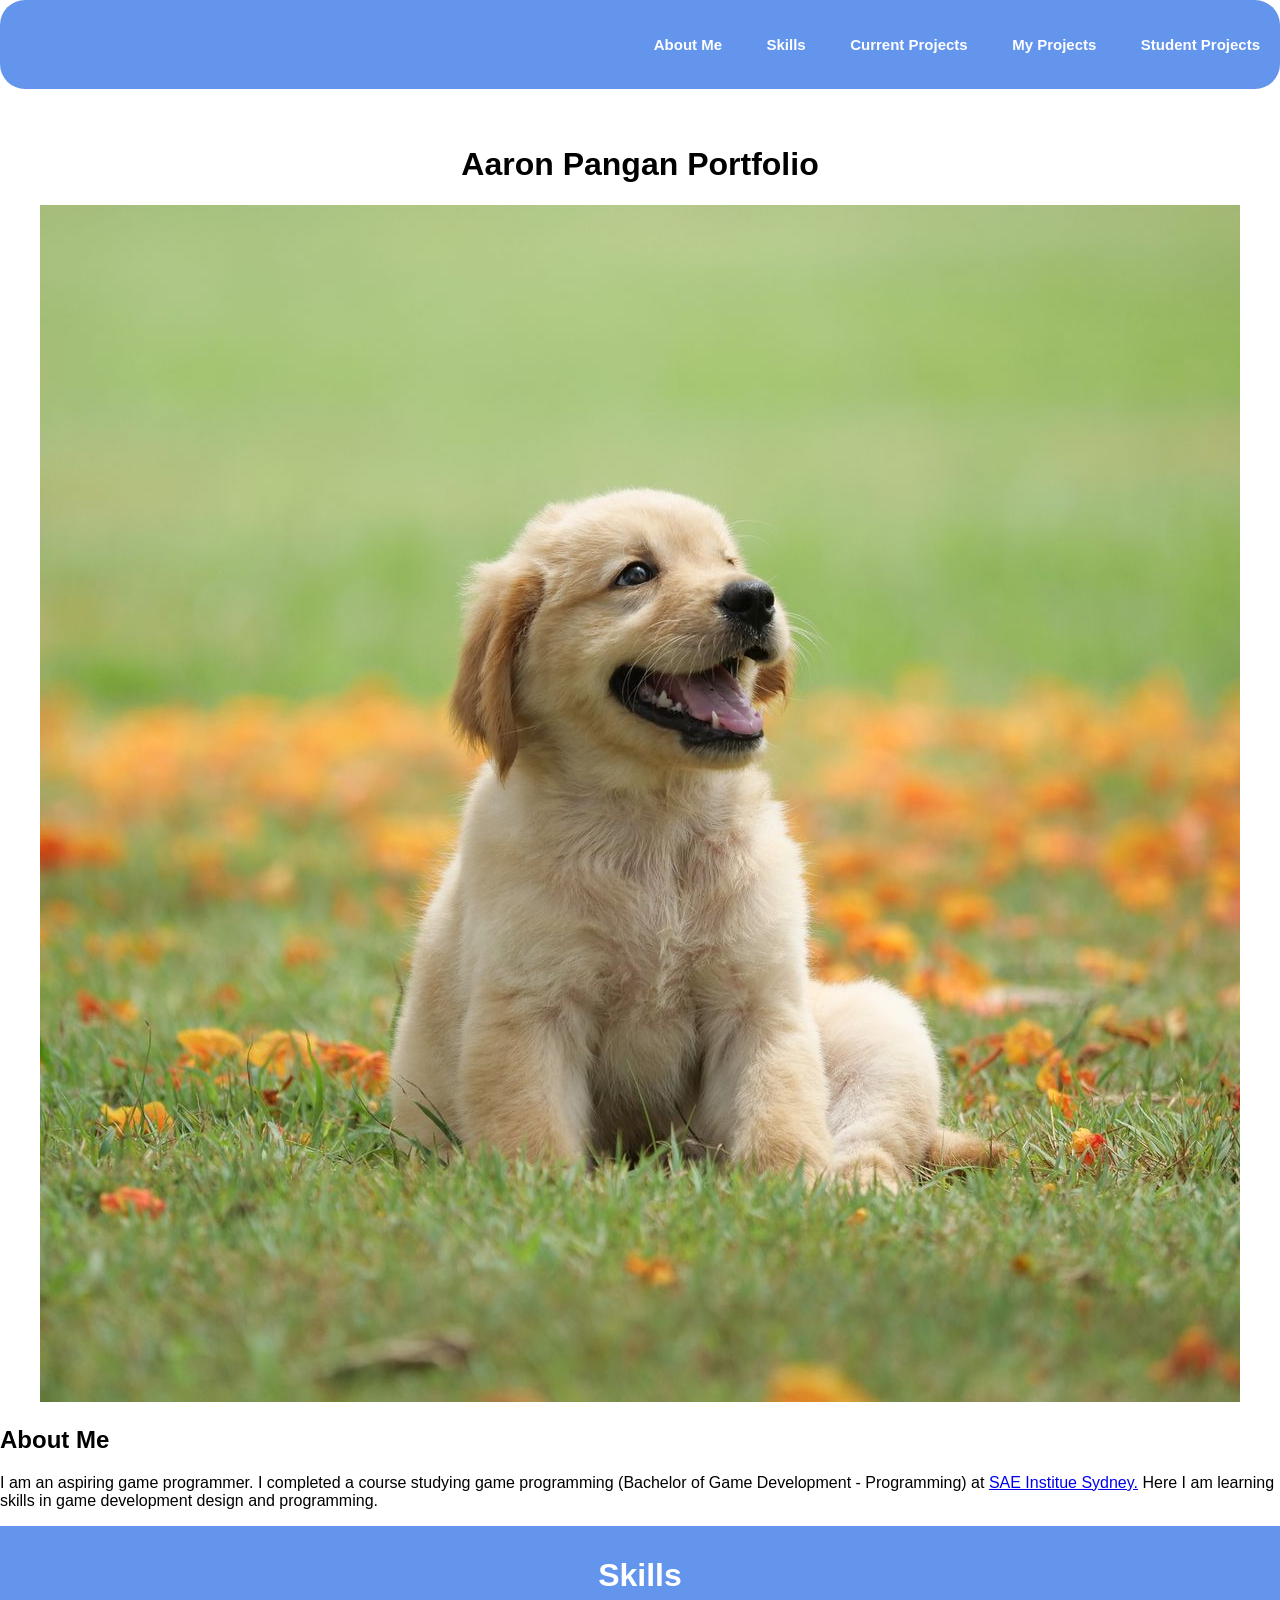
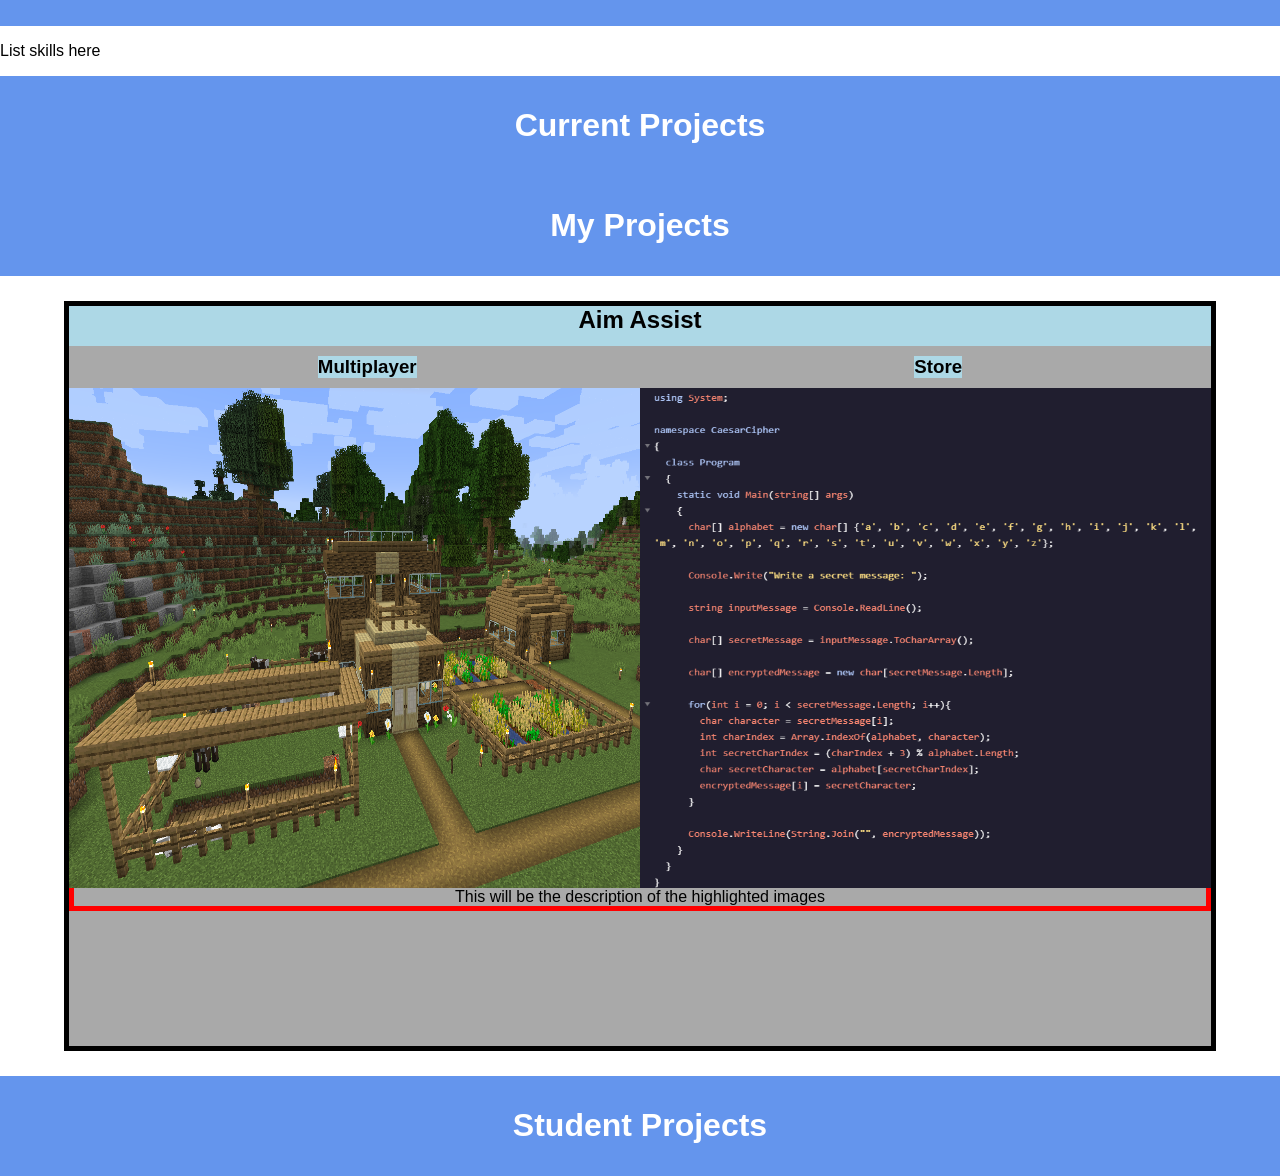
<file: index.html>
<!doctype html>
<html>
    <head>
        <Title> Aaron Pangan Portfolio </Title>
        <link rel="stylesheet" href="portfolioStylesheet.css">
    </head>

    <body>
        <header>
            <nav>
                <ul>
                    <li><a href="">About Me</a></li>
                    <li><a href="">Skills</a></li>
                    <li><a href="">Current Projects</a></li>
                    <li><a href="">My Projects</a></li>
                    <li><a href="">Student Projects</a></li>
                </ul>
            </nav>
        </header>

        <main>
            <h1 class="portfolioTitle"> Aaron Pangan Portfolio </h1>
            <div class="aboutMe">
                <div class="aboutMeImage">
                    <figure>
                        <img class="headshot"
                             src="./Images/dog.jpg"
                             alt="It's a picture me lmao">
                    </figure>
                </div>
                <div>
                    <h2> About Me </h2>
                    <p class="myDescription">
                        I am an aspiring game programmer. I completed a course studying game programming
                        (Bachelor of Game Development - Programming) at
                        <a class="url-link" href="https://sae.edu.au/" target="_blank">SAE Institue Sydney.</a>
                        Here I am learning skills in game development design and programming.
                    </p>
                </div>
            </div>

            
            <div class="banner">
                <h1>Skills</h1>
            </div>

            <div class="skills">
                <p>List skills here</p>
            </div>

            <div class="banner">
                <h1>Current Projects</h1>
            </div>

            <div class="banner">
                <h1>My Projects</h1>
            </div>

            <div class="myProjects">
                <div class="project">
                    <h2>Aim Assist</h2>
                    <div class="projectTabs">
                        <h3>Multiplayer</h3>
                        <h3>Store</h3>
                    </div>
                    <div class="projectImages">
                        <img class="right" src="./Images/minecraft house.png" />
                        <img class="left" src="./Images/encryption.png" />
                    </div>
                    <div class="projectDescription">
                        <p>This will be the description of the highlighted images</p>
                    </div>
                </div>
            </div>

            <div class="banner">
                <h1>Student Projects</h1>
            </div>
        </main>
    </body>

</html>
</file>
<file: portfolioStylesheet.css>
*{
    box-sizing: border-box;
    font-family: sans-serif;
}
html, body{
    margin: 0;
    padding: 0;
}
header{
    background-color: cornflowerblue;
    position: fixed;
    top: 0;
    width: 100%;
    z-index: 1;
    border-radius: 25px;
}
nav{
    width: auto;
    height: 50%;
    float: right;
}
nav ul {
    height: 50%;
}
nav li{
    color: white;
    font-family: sans-serif;
    font-weight: 600;
    font-size: 15px;
    display: inline-block;
    width: auto;
    margin: 10px;
    padding: 10px;
    border-radius: 10px
}
nav li:hover{
    background-color: white;
}
nav li:hover a{
    color: cornflowerblue;
}
nav a{
    color: white;
    text-decoration: none;
}
nav a:hover{
    color: cornflowerblue;
}
h1{
    text-align: center;
}
main{
    position: relative;
    width: 100%;
    top: 125px;

    /*border: 5px solid white;*/
}
.aboutMe h2 {
    
}
.banner {
    width: 100%;
    height: 100px;
    display: flex;
    justify-content: center;
    align-items: center;
    text-align: center;
    background-color: cornflowerblue;
}
.banner h1{
    color: white;
}
.project{
    height: 750px;
    width: 90%;
    background-color: darkgray;
    margin: 25px auto;
    border: 5px solid black;
}
.myProjects .projectTabs {
    width: auto;
    height: auto;
    display: flex;
    justify-content: center;
    align-items: center;

}
.myProjects h2 {
    text-align: center;
    background-color: lightblue;
    height: 40px;
    margin: auto;
}
.myProjects h3 {
    margin: 10px auto;
    background-color: lightblue;
}
.myProjects img{
    width: 50%;
    height: 500px;
    float: left;
}

.myProjects p {
    height: auto;
    text-align: center;

    border: 5px solid red;
}

/* border: 5px solid red; */
</file>
